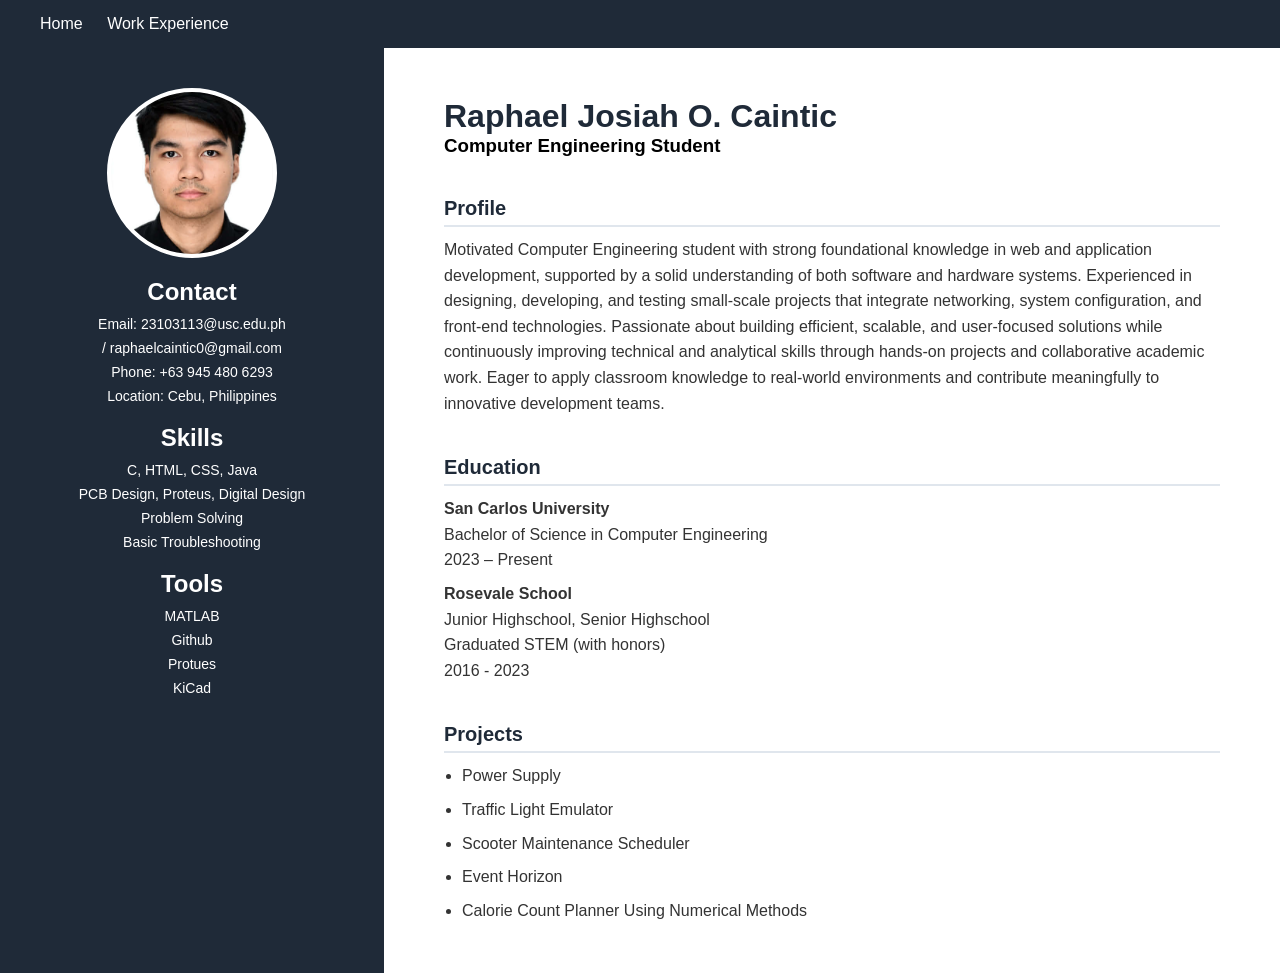
<file: index.html>
<!DOCTYPE html>
<html lang="en">
<head>
<meta charset="UTF-8">
	<title>Caintic Resume</title>
	<link rel="stylesheet" href="style.css">
</head>
<body>

<nav>
    <a href="index.html">Home</a>
    <a href="experience.html">Work Experience</a>
</nav>

<div class="container">

    <!-- Sidebar -->
    <div class="sidebar">

	<div class="profile-pic" style="background-image: url('profile.jpg');"></div>

        <h2>Contact</h2>
        <p>Email: 23103113@usc.edu.ph</p>
        <p>/ raphaelcaintic0@gmail.com</p>
        <p>Phone: +63 945 480 6293</p>
        <p>Location: Cebu, Philippines</p>

        <div class="divider"></div>

        <h2>Skills</h2>
        <ul>
            <li>C, HTML, CSS, Java</li>
            <li>PCB Design, Proteus, Digital Design</li>
            <li>Problem Solving</li>
            <li>Basic Troubleshooting</li>
        </ul>

        <div class="divider"></div>

        <h2>Tools</h2>
        <ul>
            <li>MATLAB</li>
            <li>Github</li>
            <li>Protues</li>
	    <li>KiCad</li>
        </ul>

    </div>

    <!-- Main Content -->
    <div class="main">

        <h1>Raphael Josiah O. Caintic</h1>
        <h3>Computer Engineering Student</h3>

        <div class="section">
            <h2>Profile</h2>
            <p>
                Motivated Computer Engineering student with strong foundational knowledge in web and application development, supported by a solid understanding of both software and hardware systems. Experienced in designing, developing, and testing small-scale projects that integrate networking, system configuration, and front-end technologies. Passionate about building efficient, scalable, and user-focused solutions while continuously improving technical and analytical skills through hands-on projects and collaborative academic work. Eager to apply classroom knowledge to real-world environments and contribute meaningfully to innovative development teams.        
	   </p>
        </div>

        <div class="section">
            <h2>Education</h2>
            <p>
                <strong>San Carlos University</strong><br>
                Bachelor of Science in Computer Engineering<br>
                2023 – Present
	    </p>
	    <p>
		<strong>Rosevale School</strong><br>
		Junior Highschool, Senior Highschool<br>
		Graduated STEM (with honors)<br>
		2016 - 2023<br>
		
            </p>
        </div>

        <div class="section">
            <h2>Projects</h2>
            <ul>
                <li>Power Supply</li>
                <li>Traffic Light Emulator</li>
                <li>Scooter Maintenance Scheduler</li>
		<li>Event Horizon</li>
		<li>Calorie Count Planner Using Numerical Methods</li>
            </ul>
        </div>

    </div>

</div>

</body>
</html>
</html>
</file>
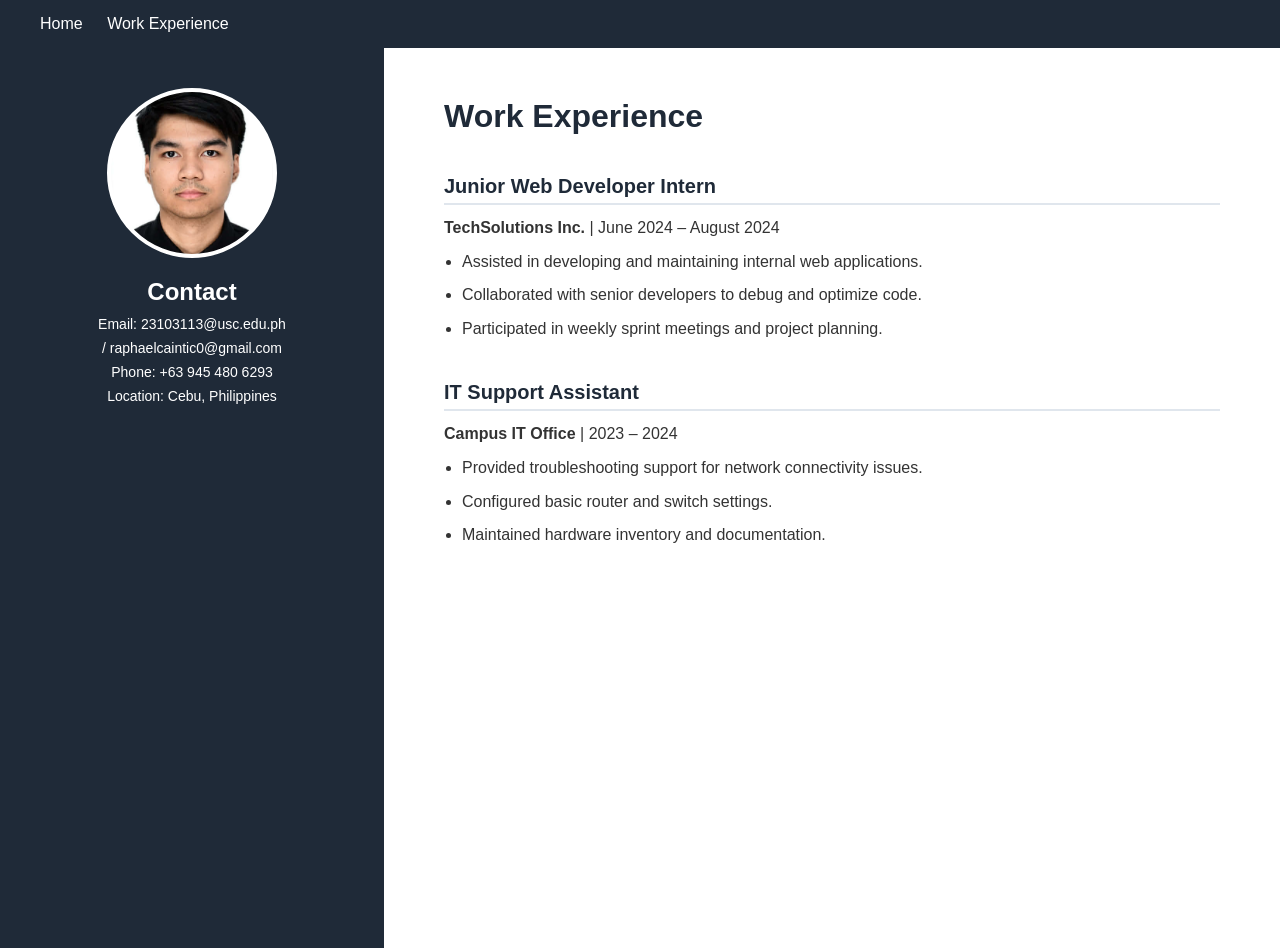
<file: experience.html>
<!DOCTYPE html>
<html>
<head>
    <title>Work Experience</title>
    <link rel="stylesheet" href="style.css">
</head>
<body>

<nav>
    <a href="index.html">Home</a>
    <a href="experience.html">Work Experience</a>
</nav>

<div class="container">

    <div class="sidebar">
        <div class="profile-pic" style="background-image: url('profile.jpg');"></div>

        <h2>Contact</h2>
        <p>Email: 23103113@usc.edu.ph</p>
        <p>/ raphaelcaintic0@gmail.com</p>
        <p>Phone: +63 945 480 6293</p>
        <p>Location: Cebu, Philippines</p>
    </div>

    <div class="main">
        <h1>Work Experience</h1>

        <div class="section">
            <h2>Junior Web Developer Intern</h2>
            <p><strong>TechSolutions Inc.</strong> | June 2024 – August 2024</p>
            <ul>
                <li>Assisted in developing and maintaining internal web applications.</li>
                <li>Collaborated with senior developers to debug and optimize code.</li>
                <li>Participated in weekly sprint meetings and project planning.</li>
            </ul>
        </div>

        <div class="section">
            <h2>IT Support Assistant</h2>
            <p><strong>Campus IT Office</strong> | 2023 – 2024</p>
            <ul>
                <li>Provided troubleshooting support for network connectivity issues.</li>
                <li>Configured basic router and switch settings.</li>
                <li>Maintained hardware inventory and documentation.</li>
            </ul>
        </div>
    </div>

</div>

</body>
</html>
</file>
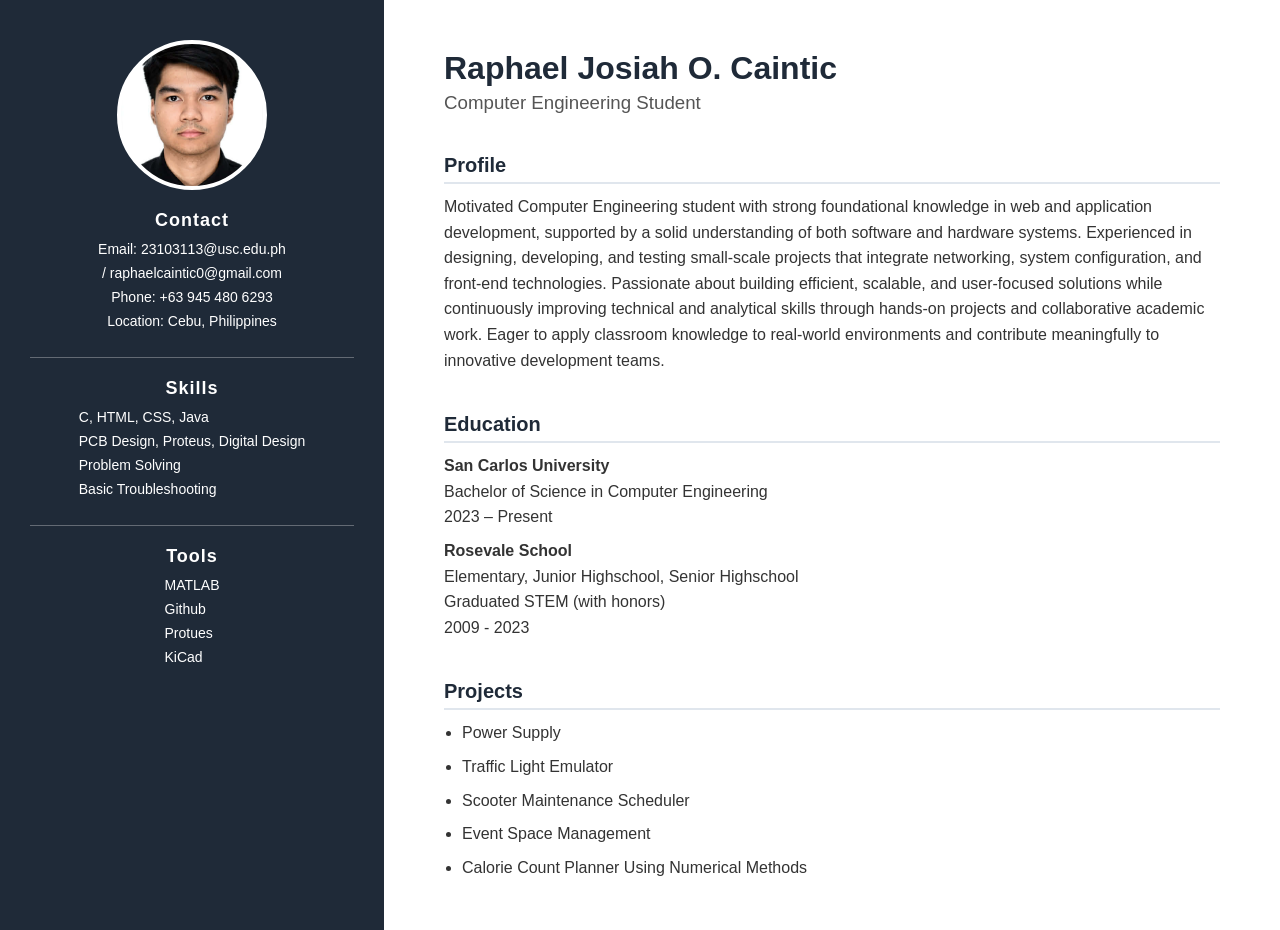
<file: Resume.html>
<!DOCTYPE html>
<html lang="en">
<head>
<meta charset="UTF-8">
<title>Caintic Resume</title>

<style>
* {
    margin: 0;
    padding: 0;
    box-sizing: border-box;
}

body {
    font-family: "Segoe UI", Arial, sans-serif;
    background: #e9eef5;
}

/* Full Page Container */
.container {
    width: 100%;
    min-height: 100vh;
    display: flex;
}

/* Left Sidebar */
.sidebar {
    width: 30%;
    background: #1f2a38;
    color: white;
    padding: 40px 30px;
    display: flex;
    flex-direction: column;
    align-items: center;
}

/* Profile Picture Circle */
.profile-pic {
    width: 150px;
    height: 150px;
    border-radius: 50%;
    background: #ccc;
    margin-bottom: 20px;
    background-image: url('profile.jpg'); /* Replace with your image */
    background-size: cover;
    background-position: center;
    border: 4px solid white;
}

/* Divider Line */
.divider {
    width: 100%;
    height: 1px;
    background: rgba(255,255,255,0.3);
    margin: 20px 0;
}

.sidebar h2 {
    margin-bottom: 10px;
    font-size: 18px;
    letter-spacing: 1px;
}

.sidebar p,
.sidebar li {
    font-size: 14px;
    margin-bottom: 8px;
}

.sidebar ul {
    list-style: none;
}

/* Main Content */
.main {
    width: 70%;
    background: white;
    padding: 50px 60px;
}

.main h1 {
    font-size: 32px;
    color: #1f2a38;
}

.main h3 {
    margin-top: 5px;
    color: #555;
    font-weight: normal;
}

.section {
    margin-top: 40px;
}

.section h2 {
    font-size: 20px;
    margin-bottom: 10px;
    color: #1f2a38;
    border-bottom: 2px solid #e0e6ed;
    padding-bottom: 5px;
}

.section p,
.section li {
    margin-top: 8px;
    line-height: 1.6;
    color: #333;
}

.section ul {
    padding-left: 18px;
}
</style>
</head>

<body>

<div class="container">

    <!-- Sidebar -->
    <div class="sidebar">

        <div class="profile-pic"></div>

        <h2>Contact</h2>
        <p>Email: 23103113@usc.edu.ph</p>
        <p>/ raphaelcaintic0@gmail.com</p>
        <p>Phone: +63 945 480 6293</p>
        <p>Location: Cebu, Philippines</p>

        <div class="divider"></div>

        <h2>Skills</h2>
        <ul>
            <li>C, HTML, CSS, Java</li>
            <li>PCB Design, Proteus, Digital Design</li>
            <li>Problem Solving</li>
            <li>Basic Troubleshooting</li>
        </ul>

        <div class="divider"></div>

        <h2>Tools</h2>
        <ul>
            <li>MATLAB</li>
            <li>Github</li>
            <li>Protues</li>
	    <li>KiCad</li>
        </ul>

    </div>

    <!-- Main Content -->
    <div class="main">

        <h1>Raphael Josiah O. Caintic</h1>
        <h3>Computer Engineering Student</h3>

        <div class="section">
            <h2>Profile</h2>
            <p>
                Motivated Computer Engineering student with strong foundational knowledge in web and application development, supported by a solid understanding of both software and hardware systems. Experienced in designing, developing, and testing small-scale projects that integrate networking, system configuration, and front-end technologies. Passionate about building efficient, scalable, and user-focused solutions while continuously improving technical and analytical skills through hands-on projects and collaborative academic work. Eager to apply classroom knowledge to real-world environments and contribute meaningfully to innovative development teams.        
	   </p>
        </div>

        <div class="section">
            <h2>Education</h2>
            <p>
                <strong>San Carlos University</strong><br>
                Bachelor of Science in Computer Engineering<br>
                2023 – Present
	    </p>
	    <p>
		<strong>Rosevale School</strong><br>
		Elementary, Junior Highschool, Senior Highschool<br>
		Graduated STEM (with honors)<br>
		2009 - 2023<br>
		
            </p>
        </div>

        <div class="section">
            <h2>Projects</h2>
            <ul>
                <li>Power Supply</li>
                <li>Traffic Light Emulator</li>
                <li>Scooter Maintenance Scheduler</li>
		<li>Event Space Management</li>
		<li>Calorie Count Planner Using Numerical Methods</li>
            </ul>
        </div>

    </div>

</div>

</body>
</html>
</html>
</file>
<file: style.css>
* {
    margin: 0;
    padding: 0;
    box-sizing: border-box;
}

body {
    font-family: "Segoe UI", Arial, sans-serif;
    background: #e9eef5;
}

/* Navigation */
nav {
    background: #1f2a38;
    padding: 15px 40px;
}

nav a {
    color: white;
    text-decoration: none;
    margin-right: 20px;
    font-weight: 500;
}

nav a:hover {
    text-decoration: underline;
}

/* Layout */
.container {
    width: 100%;
    min-height: 100vh;
    display: flex;
}

/* Sidebar */
.sidebar {
    width: 30%;
    background: #1f2a38;
    color: white;
    padding: 40px 30px;
    text-align: center;
}

.profile-pic {
    width: 170px;
    height: 170px;
    border-radius: 50%;
    background-size: cover;
    background-position: center;
    margin: 0 auto 20px auto;
    border: 4px solid white;
}

.sidebar h2 {
    margin: 20px 0 10px 0;
}

.sidebar p, .sidebar li {
    font-size: 14px;
    margin-bottom: 8px;
}

.sidebar ul {
    list-style: none;
}

/* Main */
.main {
    width: 70%;
    background: white;
    padding: 50px 60px;
}

.main h1 {
    font-size: 32px;
    color: #1f2a38;
}

.section {
    margin-top: 40px;
}

.section h2 {
    font-size: 20px;
    margin-bottom: 10px;
    color: #1f2a38;
    border-bottom: 2px solid #e0e6ed;
    padding-bottom: 5px;
}

.section p, .section li {
    margin-top: 8px;
    line-height: 1.6;
    color: #333;
}

.section ul {
    padding-left: 18px;
}
</file>
